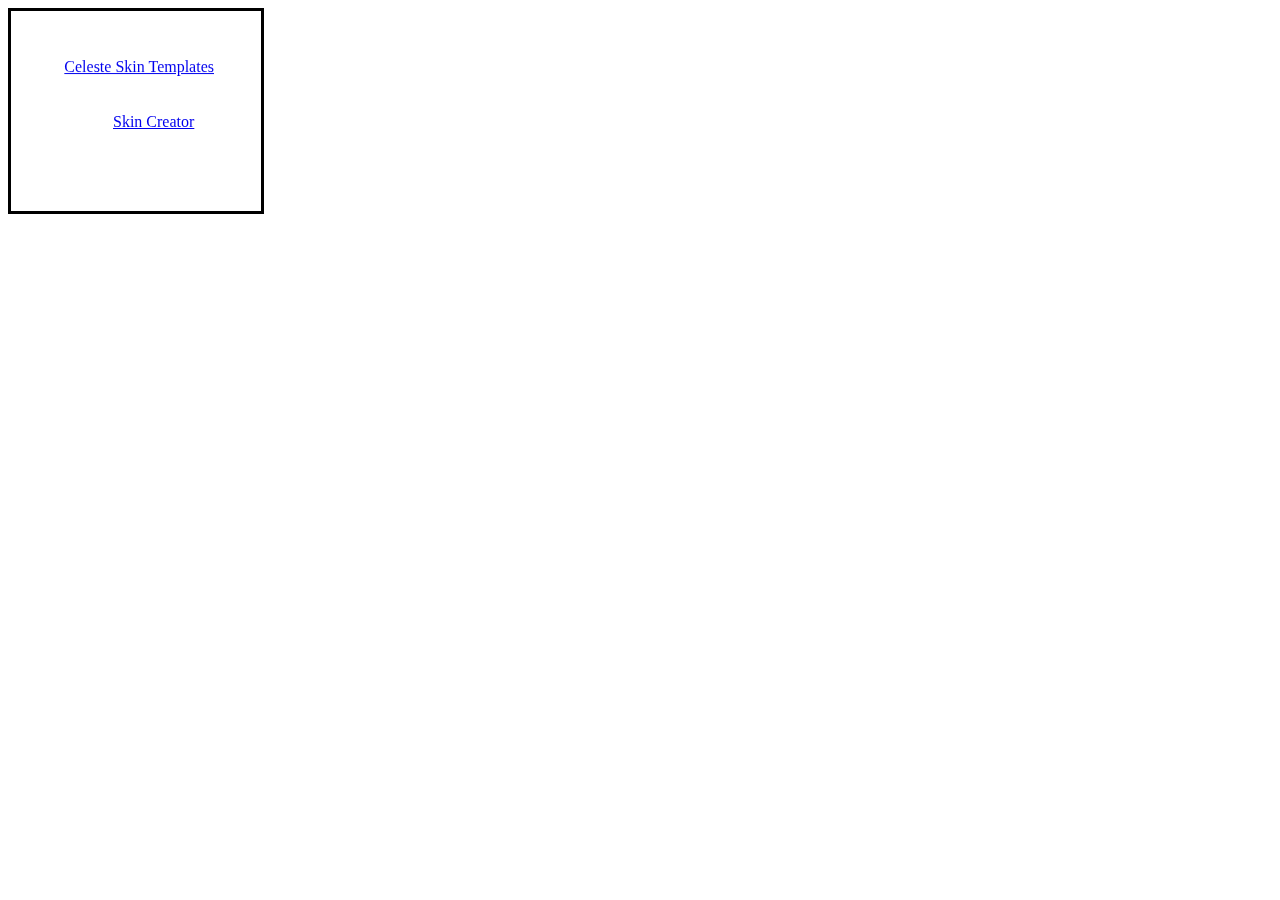
<file: index.html>
<!DOCTYPE html>
<html lang="en">
<head>
    <meta charset="UTF-8">
    <meta name="viewport" content="width=device-width, initial-scale=1.0">
    <title>Main page</title>
</head>
<body>

<marquee
    direction="down"
    width="250"
    height="200"
    behavior="alternate"
    style="border:solid; position:absolute;">
    <marquee behavior="alternate">
        <a href="celeste/skinmod-template/" class="page-link"> Celeste Skin Templates </a>
    </marquee>
</marquee>

<marquee
    direction="down"
    width="250"
    height="200"
    behavior="alternate"
    scrollamount="13"
    style="border:solid; position:absolute; pointer-events: none;">
    <marquee behavior="alternate" direction="right" scrollamount="13">
        <a href="celeste/skin-creator/" class="page-link" style="pointer-events: all;"> Skin Creator </a>
    </marquee>
</marquee>


</body>
</html>
</file>
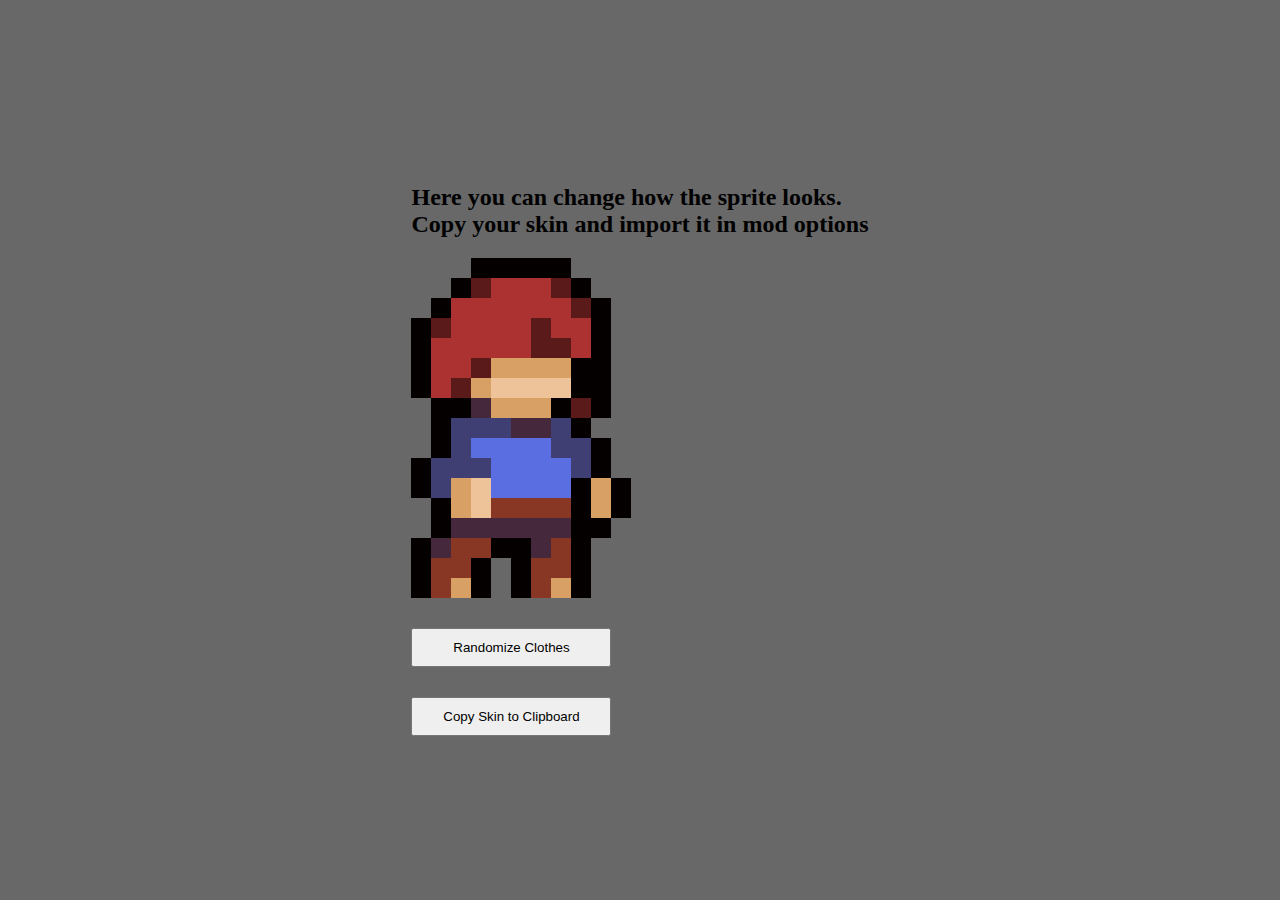
<file: celeste/skin-creator/index.html>
<!DOCTYPE html>
<html lang="en">
<head>
    <meta charset="UTF-8">
    <meta name="viewport" content="width=device-width, initial-scale=1.0">
    <title>Celeste Skin Creator</title>
    <link rel="stylesheet" href="styles.css">
    <link rel="stylesheet" href="coloris/coloris.css"/>
    <script src="coloris/coloris.js"></script>
    <script src="script.js"></script>
</head>
<body>

    <div class="list">
        <h2>Here you can change how the sprite looks. <br> Copy your skin and import it in mod options</h2>

        <div class="grid-container">
            <!-- 32x32 grid squares will be generated here -->
            <div id="" class="grid-item"></div>
            <div id="" class="grid-item"></div>
            <div id="" class="grid-item"></div>
            <div id="outline" class="grid-item"></div>
            <div id="outline" class="grid-item"></div>
            <div id="outline" class="grid-item"></div>
            <div id="outline" class="grid-item"></div>
            <div id="outline" class="grid-item"></div>
            <div id="" class="grid-item"></div>
            <div id="" class="grid-item"></div>
            <div id="" class="grid-item"></div>
            <div id="" class="grid-item"></div>
            <div id="" class="grid-item"></div>
            <div id="" class="grid-item"></div>
            <div id="" class="grid-item"></div>
            <div id="" class="grid-item"></div>
            <div id="" class="grid-item"></div>
            <div id="" class="grid-item"></div>
            <div id="outline" class="grid-item"></div>
            <div id="hair2" class="grid-item"></div>
            <div id="hair1" class="grid-item"></div>
            <div id="hair1" class="grid-item"></div>
            <div id="hair1" class="grid-item"></div>
            <div id="hair2" class="grid-item"></div>
            <div id="outline" class="grid-item"></div>
            <div id="" class="grid-item"></div>
            <div id="" class="grid-item"></div>
            <div id="" class="grid-item"></div>
            <div id="" class="grid-item"></div>
            <div id="" class="grid-item"></div>
            <div id="" class="grid-item"></div>
            <div id="" class="grid-item"></div>
            <div id="" class="grid-item"></div>
            <div id="outline" class="grid-item"></div>
            <div id="hair1" class="grid-item"></div>
            <div id="hair1" class="grid-item"></div>
            <div id="hair1" class="grid-item"></div>
            <div id="hair1" class="grid-item"></div>
            <div id="hair1" class="grid-item"></div>
            <div id="hair1" class="grid-item"></div>
            <div id="hair2" class="grid-item"></div>
            <div id="outline" class="grid-item"></div>
            <div id="" class="grid-item"></div>
            <div id="" class="grid-item"></div>
            <div id="" class="grid-item"></div>
            <div id="" class="grid-item"></div>
            <div id="" class="grid-item"></div>
            <div id="" class="grid-item"></div>
            <div id="outline" class="grid-item"></div>
            <div id="hair2" class="grid-item"></div>
            <div id="hair1" class="grid-item"></div>
            <div id="hair1" class="grid-item"></div>
            <div id="hair1" class="grid-item"></div>
            <div id="hair1" class="grid-item"></div>
            <div id="hair2" class="grid-item"></div>
            <div id="hair1" class="grid-item"></div>
            <div id="hair1" class="grid-item"></div>
            <div id="outline" class="grid-item"></div>
            <div id="" class="grid-item"></div>
            <div id="" class="grid-item"></div>
            <div id="" class="grid-item"></div>
            <div id="" class="grid-item"></div>
            <div id="" class="grid-item"></div>
            <div id="" class="grid-item"></div>
            <div id="outline" class="grid-item"></div>
            <div id="hair1" class="grid-item"></div>
            <div id="hair1" class="grid-item"></div>
            <div id="hair1" class="grid-item"></div>
            <div id="hair1" class="grid-item"></div>
            <div id="hair1" class="grid-item"></div>
            <div id="hair2" class="grid-item"></div>
            <div id="hair2" class="grid-item"></div>
            <div id="hair1" class="grid-item"></div>
            <div id="outline" class="grid-item"></div>
            <div id="" class="grid-item"></div>
            <div id="" class="grid-item"></div>
            <div id="" class="grid-item"></div>
            <div id="" class="grid-item"></div>
            <div id="" class="grid-item"></div>
            <div id="" class="grid-item"></div>
            <div id="outline" class="grid-item"></div>
            <div id="hair1" class="grid-item"></div>
            <div id="hair1" class="grid-item"></div>
            <div id="hair2" class="grid-item"></div>
            <div id="head2" class="grid-item"></div>
            <div id="head2" class="grid-item"></div>
            <div id="head2" class="grid-item"></div>
            <div id="head2" class="grid-item"></div>
            <div id="outline" class="grid-item"></div>
            <div id="outline" class="grid-item"></div>
            <div id="" class="grid-item"></div>
            <div id="" class="grid-item"></div>
            <div id="" class="grid-item"></div>
            <div id="" class="grid-item"></div>
            <div id="" class="grid-item"></div>
            <div id="" class="grid-item"></div>
            <div id="outline" class="grid-item"></div>
            <div id="hair1" class="grid-item"></div>
            <div id="hair2" class="grid-item"></div>
            <div id="head2" class="grid-item"></div>
            <div id="head1" class="grid-item"></div>
            <div id="head1" class="grid-item"></div>
            <div id="head1" class="grid-item"></div>
            <div id="head1" class="grid-item"></div>
            <div id="outline" class="grid-item"></div>
            <div id="outline" class="grid-item"></div>
            <div id="" class="grid-item"></div>
            <div id="" class="grid-item"></div>
            <div id="" class="grid-item"></div>
            <div id="" class="grid-item"></div>
            <div id="" class="grid-item"></div>
            <div id="" class="grid-item"></div>
            <div id="" class="grid-item"></div>
            <div id="outline" class="grid-item"></div>
            <div id="outline" class="grid-item"></div>
            <div id="neckpadding" class="grid-item"></div>
            <div id="head2" class="grid-item"></div>
            <div id="head2" class="grid-item"></div>
            <div id="head2" class="grid-item"></div>
            <div id="outline" class="grid-item"></div>
            <div id="hair2" class="grid-item"></div>
            <div id="outline" class="grid-item"></div>
            <div id="" class="grid-item"></div>
            <div id="" class="grid-item"></div>
            <div id="" class="grid-item"></div>
            <div id="" class="grid-item"></div>
            <div id="" class="grid-item"></div>
            <div id="" class="grid-item"></div>
            <div id="" class="grid-item"></div>
            <div id="outline" class="grid-item"></div>
            <div id="arms" class="grid-item"></div>
            <div id="arms" class="grid-item"></div>
            <div id="arms" class="grid-item"></div>
            <div id="neckpadding" class="grid-item"></div>
            <div id="neckpadding" class="grid-item"></div>
            <div id="arms" class="grid-item"></div>
            <div id="outline" class="grid-item"></div>
            <div id="" class="grid-item"></div>
            <div id="" class="grid-item"></div>
            <div id="" class="grid-item"></div>
            <div id="" class="grid-item"></div>
            <div id="" class="grid-item"></div>
            <div id="" class="grid-item"></div>
            <div id="" class="grid-item"></div>
            <div id="" class="grid-item"></div>
            <div id="outline" class="grid-item"></div>
            <div id="arms" class="grid-item"></div>
            <div id="shirt1" class="grid-item"></div>
            <div id="shirt1" class="grid-item"></div>
            <div id="shirt1" class="grid-item"></div>
            <div id="shirt1" class="grid-item"></div>
            <div id="arms" class="grid-item"></div>
            <div id="arms" class="grid-item"></div>
            <div id="outline" class="grid-item"></div>
            <div id="" class="grid-item"></div>
            <div id="" class="grid-item"></div>
            <div id="" class="grid-item"></div>
            <div id="" class="grid-item"></div>
            <div id="" class="grid-item"></div>
            <div id="" class="grid-item"></div>
            <div id="outline" class="grid-item"></div>
            <div id="arms" class="grid-item"></div>
            <div id="arms" class="grid-item"></div>
            <div id="arms" class="grid-item"></div>
            <div id="shirt1" class="grid-item"></div>
            <div id="shirt1" class="grid-item"></div>
            <div id="shirt1" class="grid-item"></div>
            <div id="shirt1" class="grid-item"></div>
            <div id="arms" class="grid-item"></div>
            <div id="outline" class="grid-item"></div>
            <div id="" class="grid-item"></div>
            <div id="" class="grid-item"></div>
            <div id="" class="grid-item"></div>
            <div id="" class="grid-item"></div>
            <div id="" class="grid-item"></div>
            <div id="" class="grid-item"></div>
            <div id="outline" class="grid-item"></div>
            <div id="arms" class="grid-item"></div>
            <div id="hand2" class="grid-item"></div>
            <div id="hand1" class="grid-item"></div>
            <div id="shirt1" class="grid-item"></div>
            <div id="shirt1" class="grid-item"></div>
            <div id="shirt1" class="grid-item"></div>
            <div id="shirt1" class="grid-item"></div>
            <div id="outline" class="grid-item"></div>
            <div id="hand2" class="grid-item"></div>
            <div id="outline" class="grid-item"></div>
            <div id="" class="grid-item"></div>
            <div id="" class="grid-item"></div>
            <div id="" class="grid-item"></div>
            <div id="" class="grid-item"></div>
            <div id="" class="grid-item"></div>
            <div id="" class="grid-item"></div>
            <div id="outline" class="grid-item"></div>
            <div id="hand2" class="grid-item"></div>
            <div id="hand1" class="grid-item"></div>
            <div id="waist1" class="grid-item"></div>
            <div id="waist1" class="grid-item"></div>
            <div id="waist1" class="grid-item"></div>
            <div id="waist1" class="grid-item"></div>
            <div id="outline" class="grid-item"></div>
            <div id="hand2" class="grid-item"></div>
            <div id="outline" class="grid-item"></div>
            <div id="" class="grid-item"></div>
            <div id="" class="grid-item"></div>
            <div id="" class="grid-item"></div>
            <div id="" class="grid-item"></div>
            <div id="" class="grid-item"></div>
            <div id="" class="grid-item"></div>
            <div id="outline" class="grid-item"></div>
            <div id="waist2" class="grid-item"></div>
            <div id="waist2" class="grid-item"></div>
            <div id="waist2" class="grid-item"></div>
            <div id="waist2" class="grid-item"></div>
            <div id="waist2" class="grid-item"></div>
            <div id="waist2" class="grid-item"></div>
            <div id="outline" class="grid-item"></div>
            <div id="outline" class="grid-item"></div>
            <div id="" class="grid-item"></div>
            <div id="" class="grid-item"></div>
            <div id="" class="grid-item"></div>
            <div id="" class="grid-item"></div>
            <div id="" class="grid-item"></div>
            <div id="" class="grid-item"></div>
            <div id="outline" class="grid-item"></div>
            <div id="legs2" class="grid-item"></div>
            <div id="legs1" class="grid-item"></div>
            <div id="legs1" class="grid-item"></div>
            <div id="outline" class="grid-item"></div>
            <div id="outline" class="grid-item"></div>
            <div id="legs2" class="grid-item"></div>
            <div id="legs1" class="grid-item"></div>
            <div id="outline" class="grid-item"></div>
            <div id="" class="grid-item"></div>
            <div id="" class="grid-item"></div>
            <div id="" class="grid-item"></div>
            <div id="" class="grid-item"></div>
            <div id="" class="grid-item"></div>
            <div id="" class="grid-item"></div>
            <div id="" class="grid-item"></div>
            <div id="outline" class="grid-item"></div>
            <div id="legslower" class="grid-item"></div>
            <div id="legslower" class="grid-item"></div>
            <div id="outline" class="grid-item"></div>
            <div id="" class="grid-item"></div>
            <div id="outline" class="grid-item"></div>
            <div id="legslower" class="grid-item"></div>
            <div id="legslower" class="grid-item"></div>
            <div id="outline" class="grid-item"></div>
            <div id="" class="grid-item"></div>
            <div id="" class="grid-item"></div>
            <div id="" class="grid-item"></div>
            <div id="" class="grid-item"></div>
            <div id="" class="grid-item"></div>
            <div id="" class="grid-item"></div>
            <div id="" class="grid-item"></div>
            <div id="outline" class="grid-item"></div>
            <div id="legslower" class="grid-item"></div>
            <div id="legstip" class="grid-item"></div>
            <div id="outline" class="grid-item"></div>
            <div id="" class="grid-item"></div>
            <div id="outline" class="grid-item"></div>
            <div id="legslower" class="grid-item"></div>
            <div id="legstip" class="grid-item"></div>
            <div id="outline" class="grid-item"></div>
            <div id="" class="grid-item"></div>
            <div id="" class="grid-item"></div>
            <div id="" class="grid-item"></div>
            <div id="" class="grid-item"></div>
            <div id="" class="grid-item"></div>
            <div id="" class="grid-item"></div>
            <div id="" class="grid-item"></div>
        
        </div>

        <button onclick="randomizeSkin()">Randomize Clothes</button>
        <button onclick="copyToClipboard()">Copy Skin to Clipboard</button>
    </div>

</body>
</html>
</file>
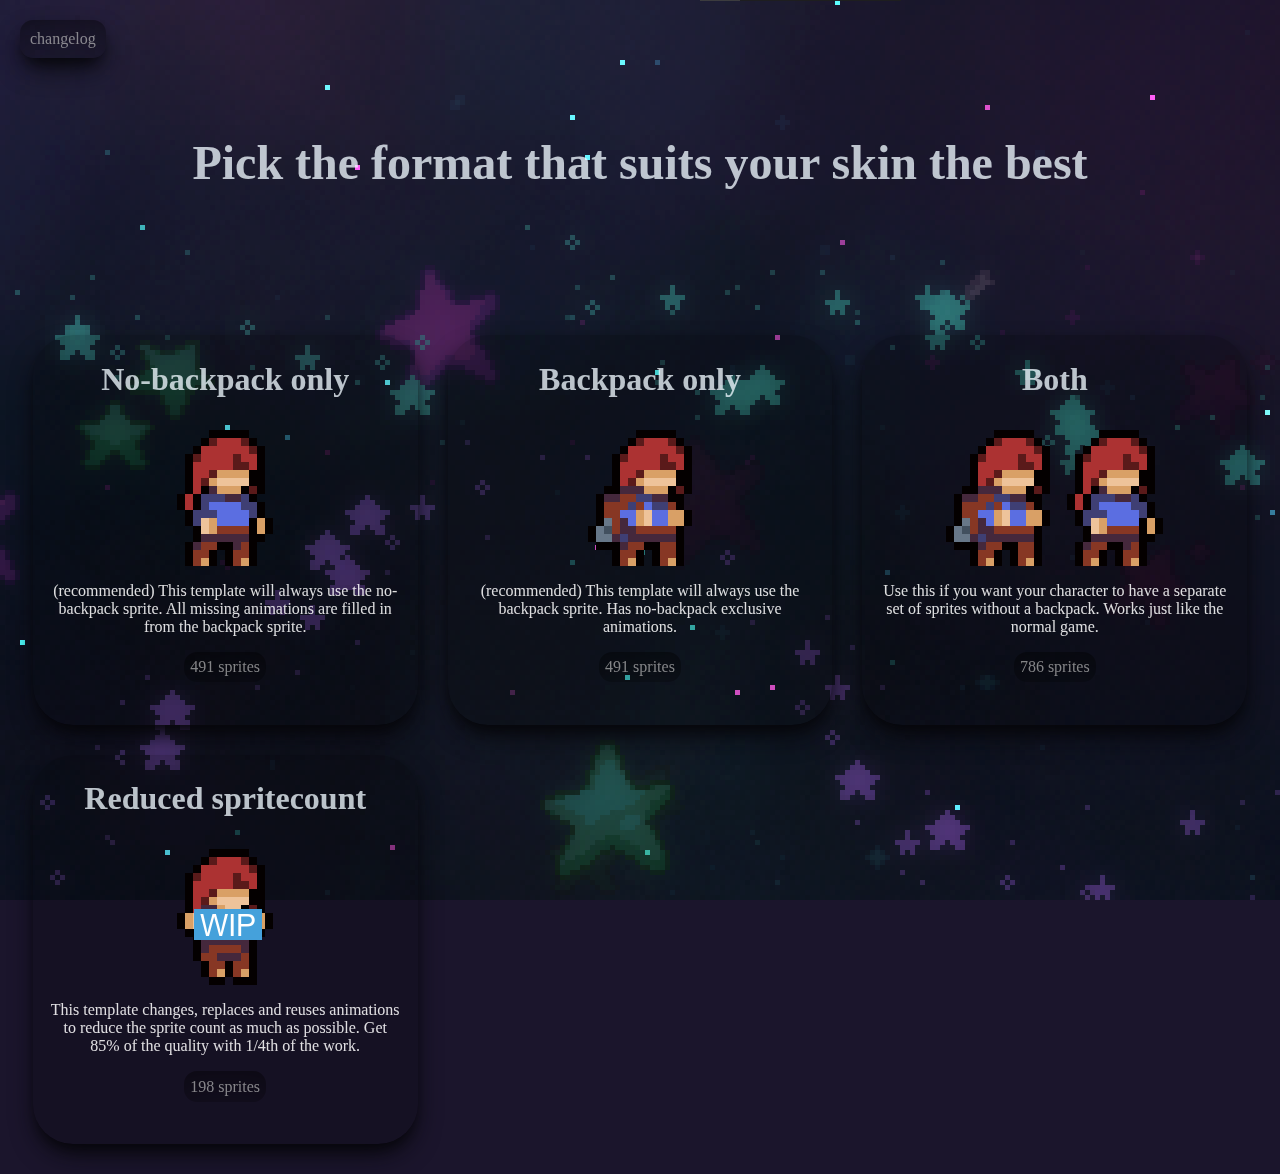
<file: celeste/skin-mod-template/index.html>
<!DOCTYPE html>
<html lang="en">
<head>
    <meta charset="UTF-8">
    <meta name="viewport" content="width=device-width, initial-scale=1.0">
    <title>Skin Mod Template Picker</title>
    <link rel="stylesheet" href="style.css">
</head>
<body>
    <div class="bg"></div>
    <a href="changes" class="menu count"> changelog </a>
    <div class="wrapper">
      <h1>Pick the format that suits your skin the best</h1>
      <div class="grid-container">
        <ol id="base" class="slider">
          <li class="slider_page first">
            <h3>No-backpack only</h3>
            <img src="images/No-Backpack.png" alt="Button 1">
            <p>
              (recommended) This template will always use the no-backpack sprite. All missing animations are filled in from the backpack sprite.
            </p>
            <div class="count">491 sprites</div>
          </li>
          <li class="slider_page">
            <form>
              <h1>Setup</h1>
              <h3>Your Nickname</h3>
              <input tabindex="-1" type="text" name="{YourName}" id="1">
              <h3>Name of Your Character</h3>
              <input tabindex="-1" type="text" name="{YourSkin}" id="1">
              <br>
              <input tabindex="-1" type="button" value="download" template="no_backpack_only" onclick="goBack(this)">
              <p class="count">
                These will be used to setup the skinmod for you.
                Uppercase, lowercase and underscores are allowed.
              </p>
            </form>
          </li>
        </ol>

        <ol id="base" class="slider">
          <li class="slider_page first">
            <h3>Backpack only</h3>
            <img src="images/Backpack.png" alt="Button 1">
            <p>
                (recommended) This template will always use the backpack sprite. Has no-backpack exclusive animations.
            </p>    
            <div class="count">491 sprites</div>
          </li>
          <li class="slider_page">
            <form>
              <h1>Setup</h1>
              <h3>Your Nickname</h3>
              <input tabindex="-1" type="text" name="{YourName}" id="1">
              <h3>Name of Your Character</h3>
              <input tabindex="-1" type="text" name="{YourSkin}" id="1">
              <br>
              <input tabindex="-1" type="button" value="download" template="backpack_only" onclick="goBack(this)">
              <p class="count">
                These will be used to setup the skinmod for you.
                Uppercase, lowercase and underscores are allowed.
              </p>
            </form>
          </li>
        </ol>

        <ol id="base" class="slider">
          <li class="slider_page first">
            <h3>Both</h3>
            <img src="images/Full.png" alt="Button 2">
            <p>
                Use this if you want your character to have a separate set of sprites without a backpack. Works just like the normal game.
            </p>
            <div class="count">786 sprites</div>
          </li>
          <li class="slider_page">
            <form>
              <h1>Setup</h1>
              <h3>Your Nickname</h3>
              <input tabindex="-1" type="text" name="{YourName}" id="1">
              <h3>Name of Your Character</h3>
              <input tabindex="-1" type="text" name="{YourSkin}" id="1">
              <br>
              <input tabindex="-1" type="button" value="download" template="both" onclick="goBack(this)">
              <p class="count">
                These will be used to setup the skinmod for you.
                Uppercase, lowercase and underscores are allowed.
              </p>
            </form>
          </li>
        </ol>

        <ol id="base" class="slider">
          <li class="slider_page first">
            <h3>Reduced spritecount</h3>
            <img src="images/Reduced.png" alt="Button 3">
            <p>
                This template changes, replaces and reuses animations to reduce the sprite count as much as possible. Get 85% of the quality with 1/4th of the work.
            </p>
            <div class="count">198 sprites</div>
          </li>
          <li class="slider_page">
            <form>
              <h1>Setup</h1>
              <h3>Your Nickname</h3>
              <input tabindex="-1" type="text" name="{YourName}" id="1">
              <h3>Name of Your Character</h3>
              <input tabindex="-1" type="text" name="{YourSkin}" id="1">
              <br>
              <input tabindex="-1" type="button" value="download" template="reduced_spritecount" onclick="goBack(this)">
              <p class="count">
                These will be used to setup the skinmod for you.
                Uppercase, lowercase and underscores are allowed.
              </p>
            </form>
          </li>
        </ol>
      </div>
    </div>

    <script src="jsZip/jszip.min.js"></script>
    <script src="script.js"></script>
    <script src="frontend.js"></script>
</body>
</html>
</file>
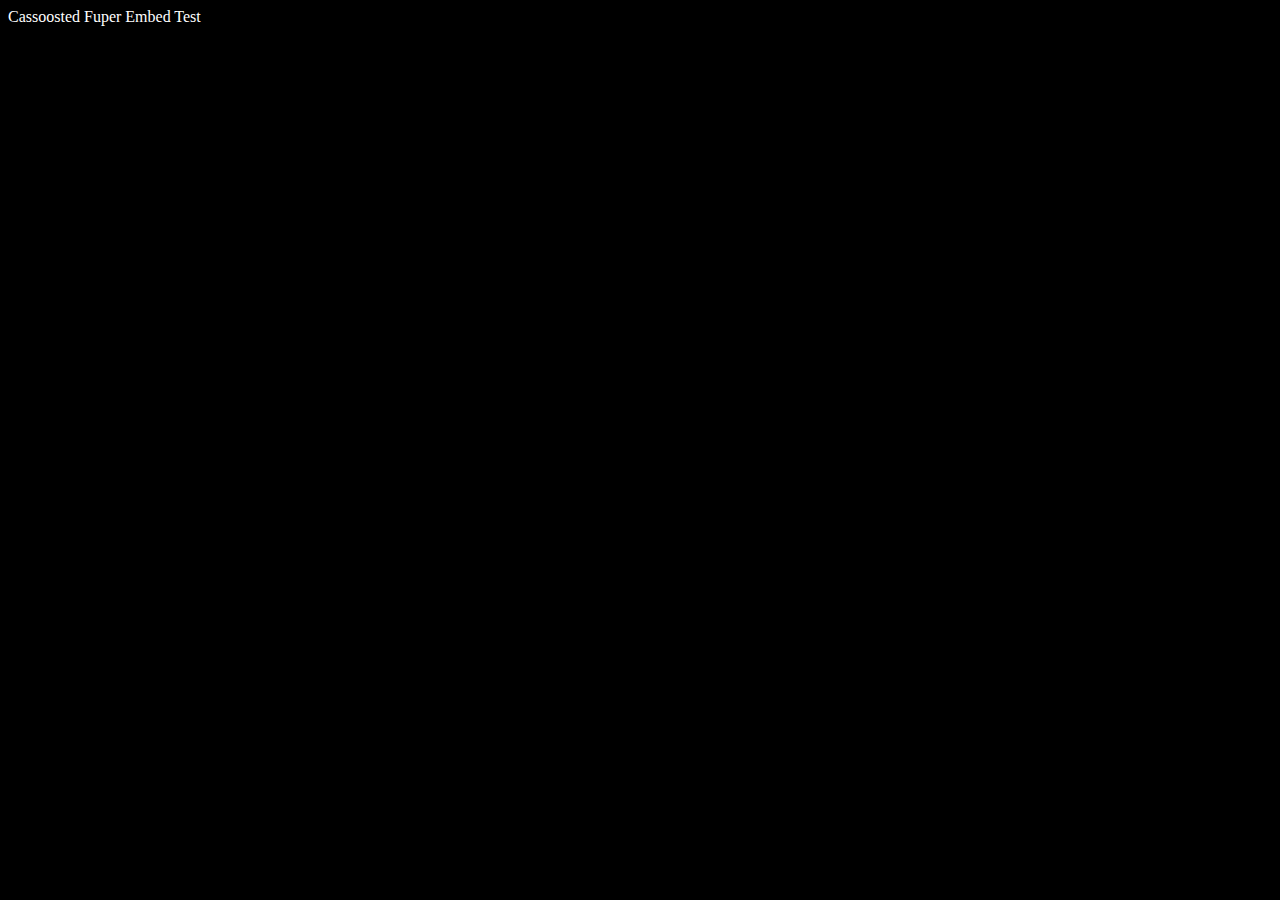
<file: celeste/glossary/cassoosted-fuper.html>
<!DOCTYPE html>
<html lang="en">
<head>
<meta charset="UTF-8">
<meta name="viewport" content="width=device-width, initial-scale=1.0">
<title>Cassoosted Fuper</title>
<meta name="description" content="
A feather super is a jump out of a feather using the momentum of the feather. Cassette boost refers to the jump getting additional height from the cassette block changing state during the jump. This tech isn't related to superdashes.
">
<meta property="og:image" content="https://kuksattu.github.io/celeste/glossary/media/cassoosted-fuper.gif">
<link type="application/json+oembed" href="https://kuksattu.github.io/celeste/glossary/oembed/cassoosted-fuper.json" />
<meta name="theme-color" content="#872041">
<meta name="twitter:card" content="summary_large_image">
</head>
<body style="background-color: black; color: white">
    Cassoosted Fuper Embed Test
</body>
</html>
</file>
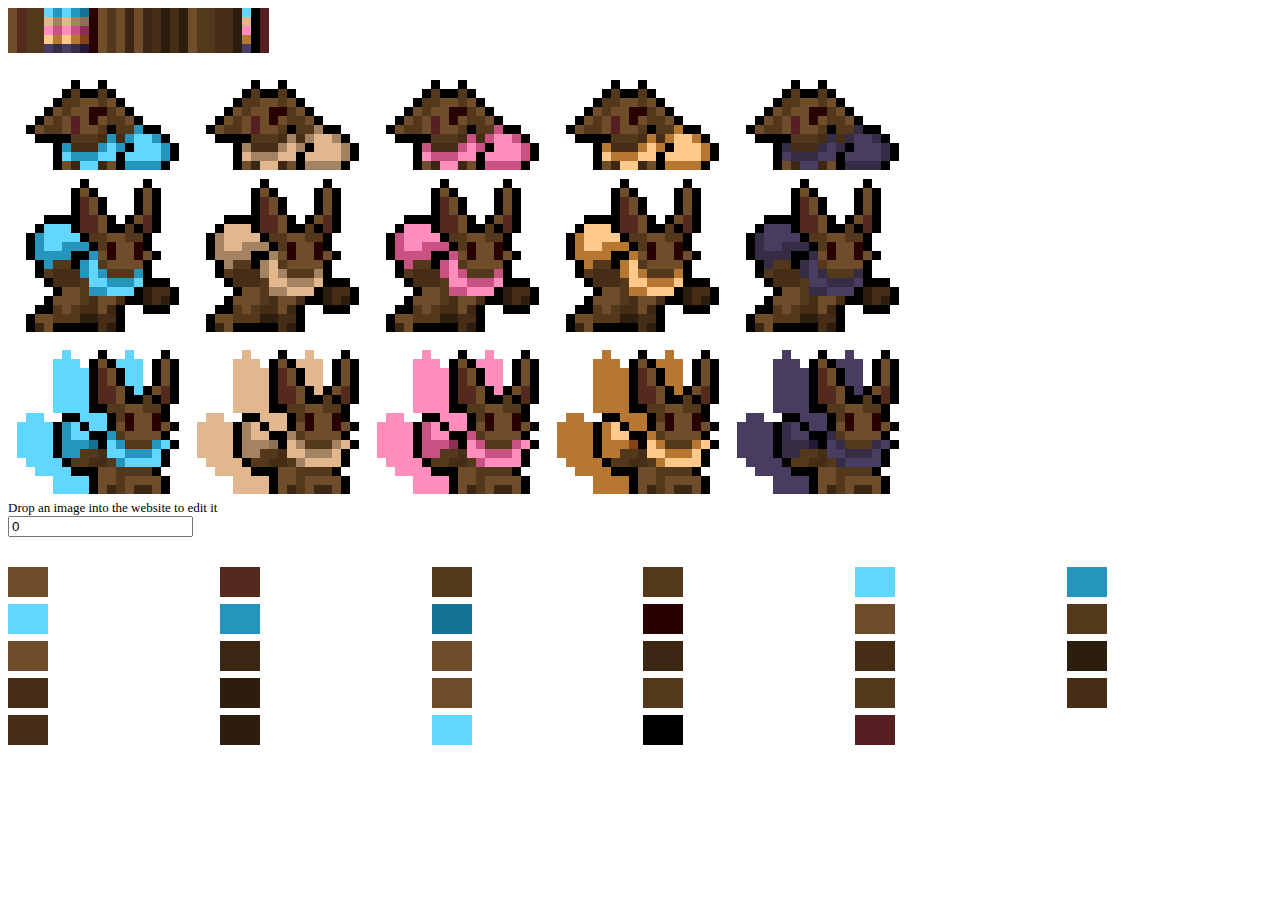
<file: celeste/palette-editor/eevee.html>
<!DOCTYPE html>
<html lang="en">
<head>
    <meta charset="UTF-8">
    <meta name="viewport" content="width=device-width, initial-scale=1.0">
    <link rel="stylesheet" href="coloris/coloris.css"/>
    <script src="coloris/coloris.js"></script>
    <title>Document</title>
</head>
<body>
    
    <div>
        <img style="image-rendering: pixelated;" class="mb-0" id="preview" for="colorgradeImg" src="images/Style3_template.png" width="900" height="486"></img><br>
        <small class="text-secondary mt-0" style="font-size:small">Drop an image into the website to edit it</small>
    </div>

    <input id="dashCounter" type="number" value="0">

    <div id="base" style="max-width: 40px; min-height: 30px;">
    </div>

    <div id="pickerList" style="display: grid;
                                grid-template-columns: repeat(6, 1fr);
                                grid-template-rows: repeat(5, 1fr);
                                grid-column-gap: 7px;
                                grid-row-gap: 7px; 
                                font-size: large;">

    </div>

    <script type="text/javascript">
        const baseImg = new Image();
        let baseColorGrade = null;

        baseImg.addEventListener("load", e => {baseColorGrade = getColorGradeMap(baseImg);});
        baseImg.src = "images/Style3_template.png";

        const importImg = new Image();
        importImg.addEventListener("load", handleColorgradeChange);
        importImg.src = "images/Eevee.png";
        
        const img = document.getElementById("preview");

        document.addEventListener("dragover", e => {
            e.preventDefault();
        });



        document.getElementById("dashCounter").addEventListener('input', e => {
            updateDashCount(e.target.value)
        });  


        document.addEventListener('drop', e => {
            let dt = e.dataTransfer
            let files = dt.files

            let url = URL.createObjectURL(files[0]);            
            importImg.src = url;
            e.preventDefault();
            e.stopPropagation();
        }, false)

        function getColorGradeMap(image) {
            const canvas = document.createElement("canvas");
            const context = canvas.getContext("2d");
            canvas.width = 100;
            canvas.height = 54;
            context.drawImage(image, 0, 0);
            let colorgradeData = context.getImageData(0, 0, 29, 5);
            // 2d array, [dashcount][color] -> [int][array(3)]
            var colorGradeMap = Array(5).fill(0).map(c => Array(29).fill(0));
            
            let dashes = 0; // dash count
            let c = 0; // color value index

            for(let i = 0; i < colorgradeData.data.length; i+=4) {
                let [r, g, b, _] = [colorgradeData.data[i], colorgradeData.data[i+1], colorgradeData.data[i+2], colorgradeData.data[i+3]];
                colorGradeMap[dashes][c] = [r, g, b];
                c++;
                if(c >= 29) {
                    c = 0;
                    dashes++;
                }
            }
            colorGrade = colorGradeMap;
            return colorGradeMap;
        }

        function applyColorgrade(colorGradeMap) {
            const canvas = document.createElement("canvas");
            const context = canvas.getContext("2d");
            canvas.width = 100;
            canvas.height = 54;
            context.drawImage(baseImg, 0, 0);
            let imageData = context.getImageData(0, 0, canvas.width, canvas.height);
            let data = imageData.data;

            lookup = createLookupTable(colorGradeMap);

            for(let i = 0; i < data.length; i+=4) {

                let pixel = `${data.slice(i, i+3)}`;

                if(lookup[pixel] && data[i+3] == 255){
                    const [newR, newG, newB] = lookup[pixel];
                    imageData.data[i] = newR;    //r
                    imageData.data[i+1] = newG;  //g
                    imageData.data[i+2] = newB;  //b
                    imageData.data[i+3] = 255; //a
                }
            }
            return imageData;
        }

        function createLookupTable(colorGradeMap) {
            const lookupTable = {};

            for (let dash = 0; dash < 5; dash++) {
                for (let col = 0; col < 29; col++) {
                    const [matchR, matchG, matchB] = baseColorGrade[dash][col]; // base color
                    const [newR, newG, newB] = colorGradeMap[dash][col]; // target color

                    lookupTable[`${matchR},${matchG},${matchB}`] = [newR, newG, newB];
                }
            }
            return lookupTable;
        }

        function handleColorgradeChange() {
            let colorgradeMap = getColorGradeMap(importImg);
            const canvas = document.createElement("canvas");
            const context = canvas.getContext("2d");

            let im = new Image();
            im.onload = () => {
                canvas.width = im.width;
                canvas.height = im.height;
                context.drawImage(im, 0, 0);
                let imageData = applyColorgrade(colorgradeMap);
                context.putImageData(imageData, 0, 0);

                let url = canvas.toDataURL();
                img.src = url;
            }
            im.src = img.src;

            document.getElementById("dashCounter").value = 0;
            document.getElementById("pickerList").innerHTML = "";
            for(let i = 0; i < 29; i+=1) {
                 addColorSelector("selector", 0, i);
            }

        }

        function editColor(dashCount, bodyPart, color, temp=false) {
            const canvas = document.createElement("canvas");
            const context = canvas.getContext("2d");

            let im = new Image();
            im.onload = () => {
                canvas.width = im.width;
                canvas.height = im.height;
                context.drawImage(im, 0, 0);

                let imageData = null;
                if(temp){
                    let tempGrade = colorGrade.map(innerArray => [...innerArray]);
                    tempGrade[dashCount][bodyPart] = color;
                    imageData = applyColorgrade(tempGrade);
                } else{
                    colorGrade[dashCount][bodyPart] = color;
                    imageData = applyColorgrade(colorGrade);
                }

                context.putImageData(imageData, 0, 0);

                let url = canvas.toDataURL();
                img.src = url;
            }
            im.src = img.src;
        }

        function updateDashCount(dashCount){
            document.getElementById("pickerList").innerHTML = "";
            for(let i = 0; i < 29; i+=1) {
                 addColorSelector("selector", dashCount, i);
            }
        }

        const head = document.getElementById("head");
        
        let colorGrade = null;  


        function addColorSelector(name,dashCount,bodyPart){
            let color = colorGrade[dashCount][bodyPart];
            valueString = `rgb(${color[0]}, ${color[1]}, ${color[2]})`;

            const base = document.getElementById("base");

            let clone = base.cloneNode(true);
            clone.id = "";
            clone.style.backgroundColor = valueString;
            document.getElementById("pickerList").appendChild(clone);

            clone.addEventListener('click', () => {
                // Create color input element
                const colorPicker = document.createElement('input');
                colorPicker.type = 'text';
                colorPicker.setAttribute("data-coloris", true);
                colorPicker.style.position = 'absolute';
                //colorPicker.style.opacity = '0';
                //colorPicker.style.transform = 'translateY(-500px) translateX(1100px)';
                
                colorPicker.value = `rgb(${color[0]}, ${color[1]}, ${color[2]})`;

                document.body.appendChild(colorPicker);
                
                // Simulate click on the color picker
                colorPicker.click();
                document.body.removeChild(colorPicker);
                
                // Change the background color of the grid item
                colorPicker.addEventListener('input', e => {
                var rgb = e.target.value.match(/\d+/g);
                editColor(dashCount, bodyPart, rgb);
                clone.style.backgroundColor = e.target.value;
                });  
            });


            clone.addEventListener('mouseover', () => {
                invertcolor = colorGrade[dashCount][bodyPart]
                editColor(dashCount, bodyPart, [255-invertcolor[0],255-invertcolor[1],255-invertcolor[2]], true);
            });
            clone.addEventListener('mouseout', () => {
                editColor(dashCount, bodyPart, colorGrade[dashCount][bodyPart], true);
            });
        }


        Coloris({
            alpha: false,
            format: 'rgb'
        });






    </script>
</body>
</html>
</file>
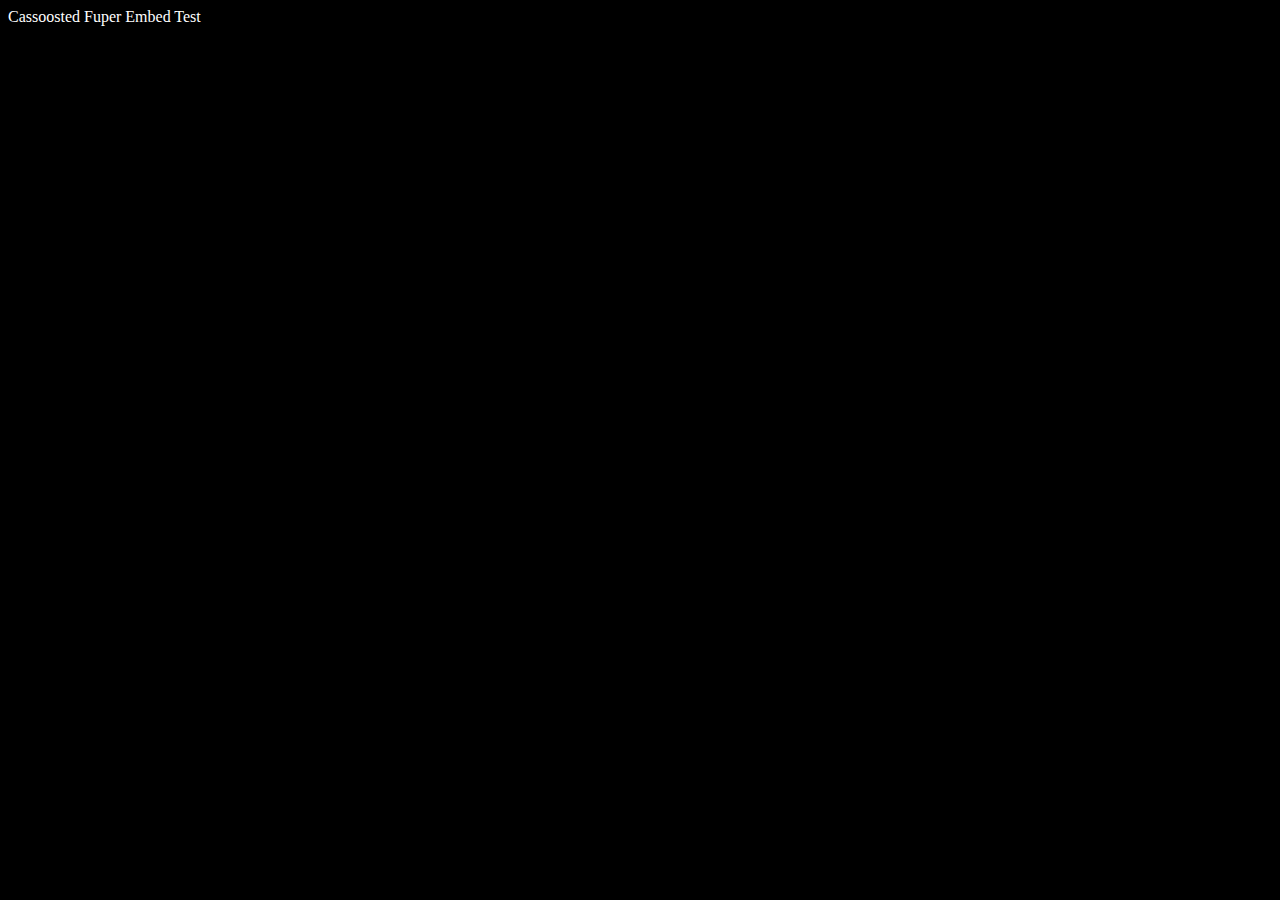
<file: celeste/tech/cassoosted-fuper.html>
<!DOCTYPE html>
<html lang="en">
<head>
<meta charset="UTF-8">
<meta name="viewport" content="width=device-width, initial-scale=1.0">
<title>Cassoosted Fuper</title>
<meta name="description" content="
A feather super is a jump out of a feather using the momentum of the feather. Cassette boost refers to the jump getting additional height from the cassette block changing state during the jump. This tech isn't related to superdashes.
">
<meta property="og:image" content="https://kuksattu.github.io/celeste/tech/media/cassoosted-fuper.gif">
<link type="application/json+oembed" href="https://kuksattu.github.io/celeste/tech/oembed/cassoosted-fuper.json" />
<meta name="theme-color" content="#872041">
<meta name="twitter:card" content="summary_large_image">
</head>
<body style="background-color: black; color: white">
    Cassoosted Fuper Embed Test
</body>
</html>
</file>
<file: celeste/skin-creator/styles.css>
* {
    box-sizing: border-box;
}

:root {
    --arms: #3f3f74;
    --hand1: #eec39a;
    --hand2: #d9a066;
    --head1: #eec39a;
    --head2: #d9a066;
    --shirt1: #5b6ee1;
    --waist1: #873724;
    --waist2: #45283c;
    --legstip: #d9a066;
    --legs1: #873724;
    --legs2: #45283c;
    --legslower: #873724;
    --neckpadding: #45283c;
    --hair1: #ac3232;
    --hair2: #5a1a1a;
}

body {
    display: flex;
    justify-content: center;
    align-items: center;
    height: 100vh;
    margin: 0;
    background-color: #686868;
}

button {
    max-width: 200px;
    margin: 30px 0 0;
    padding: 10px 0 10px;
}

.list {
    display: flex;
    flex-direction: column;
}

.grid-container {
    display: grid;
    grid-template-columns: repeat(16, 20px); /* Adjust the size of squares here */
    grid-template-rows: repeat(16, 20px);    /* Adjust the size of squares here */
}

.grid-item {
    width: 20px;
    height: 20px;
    background-color: #686868;
    transition: 0.1s;
}

#outline {
    background-color: #040000;
}

#arms {
    background-color: var(--arms);
}

#hand1 {
    background-color: var(--hand1);
}

#hand2 {
    background-color: var(--hand2);
}

#head1 {
    background-color: var(--head1);
}

#head2 {
    background-color: var(--head2);
}

#shirt1 {
    background-color: var(--shirt1);
}

#waist1 {
    background-color: var(--waist1);
}

#waist2 {
    background-color: var(--waist2);
}

#legstip {
    background-color: var(--legstip);
}

#legs1 {
    background-color: var(--legs1);
}

#legs2 {
    background-color: var(--legs2);
}

#legslower {
    background-color: var(--legslower);
}

#neckpadding {
    background-color: var(--neckpadding);
}

#hair1 {
    background-color: var(--hair1);
}

#hair2 {
    background-color: var(--hair2);
}
</file>
<file: celeste/skin-creator/coloris/coloris.css>
.clr-picker {
  display: none;
  flex-wrap: wrap;
  position: absolute;
  width: 200px;
  z-index: 1000;
  border-radius: 10px;
  background-color: #fff;
  justify-content: flex-end;
  direction: ltr;
  box-shadow: 0 0 5px rgba(0,0,0,.05), 0 5px 20px rgba(0,0,0,.1);
  -moz-user-select: none;
  -webkit-user-select: none;
  user-select: none;
}

.clr-picker.clr-open,
.clr-picker[data-inline="true"] {
  display: flex;
}

.clr-picker[data-inline="true"] {
  position: relative;
}

.clr-gradient {
  position: relative;
  width: 100%;
  height: 100px;
  margin-bottom: 15px;
  border-radius: 3px 3px 0 0;
  background-image: linear-gradient(rgba(0,0,0,0), #000), linear-gradient(90deg, #fff, currentColor);
  cursor: pointer;
}

.clr-marker {
  position: absolute;
  width: 12px;
  height: 12px;
  margin: -6px 0 0 -6px;
  border: 1px solid #fff;
  border-radius: 50%;
  background-color: currentColor;
  cursor: pointer;
}

.clr-picker input[type="range"]::-webkit-slider-runnable-track {
  width: 100%;
  height: 16px;
}

.clr-picker input[type="range"]::-webkit-slider-thumb {
  width: 16px;
  height: 16px;
  -webkit-appearance: none;
}

.clr-picker input[type="range"]::-moz-range-track {
  width: 100%;
  height: 16px;
  border: 0;
}

.clr-picker input[type="range"]::-moz-range-thumb {
  width: 16px;
  height: 16px;
  border: 0;
}

.clr-hue {
  background-image: linear-gradient(to right, #f00 0%, #ff0 16.66%, #0f0 33.33%, #0ff 50%, #00f 66.66%, #f0f 83.33%, #f00 100%);
}

.clr-hue,
.clr-alpha {
  position: relative;
  width: calc(100% - 40px);
  height: 8px;
  margin: 5px 20px;
  border-radius: 4px;
}

.clr-alpha span {
  display: block;
  height: 100%;
  width: 100%;
  border-radius: inherit;
  background-image: linear-gradient(90deg, rgba(0,0,0,0), currentColor);
}

.clr-hue input[type="range"],
.clr-alpha input[type="range"] {
  position: absolute;
  width: calc(100% + 32px);
  height: 16px;
  left: -16px;
  top: -4px;
  margin: 0;
  background-color: transparent;
  opacity: 0;
  cursor: pointer;
  appearance: none;
  -webkit-appearance: none;
}

.clr-hue div,
.clr-alpha div {
  position: absolute;
  width: 16px;
  height: 16px;
  left: 0;
  top: 50%;
  margin-left: -8px;
  transform: translateY(-50%);
  border: 2px solid #fff;
  border-radius: 50%;
  background-color: currentColor;
  box-shadow: 0 0 1px #888;
  pointer-events: none;
}

.clr-alpha div:before {
  content: '';
  position: absolute;
  height: 100%;
  width: 100%;
  left: 0;
  top: 0;
  border-radius: 50%;
  background-color: currentColor;
}

.clr-format {
  display: none;
  order: 1;
  width: calc(100% - 40px);
  margin: 0 20px 20px;
}

.clr-segmented {
  display: flex;
  position: relative;
  width: 100%;
  margin: 0;
  padding: 0;
  border: 1px solid #ddd;
  border-radius: 15px;
  box-sizing: border-box;
  color: #999;
  font-size: 12px;
}

.clr-segmented input,
.clr-segmented legend {
  position: absolute;
  width: 100%;
  height: 100%;
  margin: 0;
  padding: 0;
  border: 0;
  left: 0;
  top: 0;
  opacity: 0;
  pointer-events: none;
}

.clr-segmented label {
  flex-grow: 1;
  margin: 0;
  padding: 4px 0;
  font-size: inherit;
  font-weight: normal;
  line-height: initial;
  text-align: center;
  cursor: pointer;
}

.clr-segmented label:first-of-type {
  border-radius: 10px 0 0 10px;
}

.clr-segmented label:last-of-type {
  border-radius: 0 10px 10px 0;
}

.clr-segmented input:checked + label {
  color: #fff;
  background-color: #666;
}

.clr-swatches {
  order: 2;
  width: calc(100% - 32px);
  margin: 0 16px;
}

.clr-swatches div {
  display: flex;
  flex-wrap: wrap;
  padding-bottom: 12px;
  justify-content: center;
}

.clr-swatches button {
  position: relative;
  width: 20px;
  height: 20px;
  margin: 0 4px 6px 4px;
  padding: 0;
  border: 0;
  border-radius: 50%;
  color: inherit;
  text-indent: -1000px;
  white-space: nowrap;
  overflow: hidden;
  cursor: pointer;
}

.clr-swatches button:after {
  content: '';
  display: block;
  position: absolute;
  width: 100%;
  height: 100%;
  left: 0;
  top: 0;
  border-radius: inherit;
  background-color: currentColor;
  box-shadow: inset 0 0 0 1px rgba(0,0,0,.1);
}

input.clr-color {
  order: 1;
  width: calc(100% - 80px);
  height: 32px;
  margin: 15px 20px 20px auto;
  padding: 0 10px;
  border: 1px solid #ddd;
  border-radius: 16px;
  color: #444;
  background-color: #fff;
  font-family: sans-serif;
  font-size: 14px;
  text-align: center;
  box-shadow: none;
}

input.clr-color:focus {
  outline: none;
  border: 1px solid #1e90ff;
}

.clr-close,
.clr-clear {
  display: none;
  order: 2;
  height: 24px;
  margin: 0 20px 20px;
  padding: 0 20px;
  border: 0;
  border-radius: 12px;
  color: #fff;
  background-color: #666;
  font-family: inherit;
  font-size: 12px;
  font-weight: 400;
  cursor: pointer;
}

.clr-close {
  display: block;
  margin: 0 20px 20px auto;
}

.clr-preview {
  position: relative;
  width: 32px;
  height: 32px;
  margin: 15px 0 20px 20px;
  border-radius: 50%;
  overflow: hidden;
}

.clr-preview:before,
.clr-preview:after {
  content: '';
  position: absolute;
  height: 100%;
  width: 100%;
  left: 0;
  top: 0;
  border: 1px solid #fff;
  border-radius: 50%;
}

.clr-preview:after {
  border: 0;
  background-color: currentColor;
  box-shadow: inset 0 0 0 1px rgba(0,0,0,.1);
}

.clr-preview button {
  position: absolute;
  width: 100%;
  height: 100%;
  z-index: 1;
  margin: 0;
  padding: 0;
  border: 0;
  border-radius: 50%;
  outline-offset: -2px;
  background-color: transparent;
  text-indent: -9999px;
  cursor: pointer;
  overflow: hidden;
}

.clr-marker,
.clr-hue div,
.clr-alpha div,
.clr-color {
  box-sizing: border-box;
}

.clr-field {
  display: inline-block;
  position: relative;
  color: transparent;
}

.clr-field input {
  margin: 0;
  direction: ltr;
}

.clr-field.clr-rtl input {
  text-align: right;
}

.clr-field button {
  position: absolute;
  width: 30px;
  height: 100%;
  right: 0;
  top: 50%;
  transform: translateY(-50%);
  margin: 0;
  padding: 0;
  border: 0;
  color: inherit;
  text-indent: -1000px;
  white-space: nowrap;
  overflow: hidden;
  pointer-events: none;
}

.clr-field.clr-rtl button {
  right: auto;
  left: 0;
}

.clr-field button:after {
  content: '';
  display: block;
  position: absolute;
  width: 100%;
  height: 100%;
  left: 0;
  top: 0;
  border-radius: inherit;
  background-color: currentColor;
  box-shadow: inset 0 0 1px rgba(0,0,0,.5);
}

.clr-alpha,
.clr-alpha div,
.clr-swatches button,
.clr-preview:before,
.clr-field button {
  background-image: repeating-linear-gradient(45deg, #aaa 25%, transparent 25%, transparent 75%, #aaa 75%, #aaa), repeating-linear-gradient(45deg, #aaa 25%, #fff 25%, #fff 75%, #aaa 75%, #aaa);
  background-position: 0 0, 4px 4px;
  background-size: 8px 8px;
}

.clr-marker:focus {
  outline: none;
}

.clr-keyboard-nav .clr-marker:focus,
.clr-keyboard-nav .clr-hue input:focus + div,
.clr-keyboard-nav .clr-alpha input:focus + div,
.clr-keyboard-nav .clr-segmented input:focus + label {
  outline: none;
  box-shadow: 0 0 0 2px #1e90ff, 0 0 2px 2px #fff;
}

.clr-picker[data-alpha="false"] .clr-alpha {
  display: none;
}

.clr-picker[data-minimal="true"] {
  padding-top: 16px;
}

.clr-picker[data-minimal="true"] .clr-gradient,
.clr-picker[data-minimal="true"] .clr-hue,
.clr-picker[data-minimal="true"] .clr-alpha,
.clr-picker[data-minimal="true"] .clr-color,
.clr-picker[data-minimal="true"] .clr-preview {
  display: none;
}

/** Dark theme **/

.clr-dark {
  background-color: #444;
}

.clr-dark .clr-segmented {
  border-color: #777;
}

.clr-dark .clr-swatches button:after {
  box-shadow: inset 0 0 0 1px rgba(255,255,255,.3);
}

.clr-dark input.clr-color {
  color: #fff;
  border-color: #777;
  background-color: #555;
}

.clr-dark input.clr-color:focus {
  border-color: #1e90ff;
}

.clr-dark .clr-preview:after {
  box-shadow: inset 0 0 0 1px rgba(255,255,255,.5);
}

.clr-dark .clr-alpha,
.clr-dark .clr-alpha div,
.clr-dark .clr-swatches button,
.clr-dark .clr-preview:before {
  background-image: repeating-linear-gradient(45deg, #666 25%, transparent 25%, transparent 75%, #888 75%, #888), repeating-linear-gradient(45deg, #888 25%, #444 25%, #444 75%, #888 75%, #888);
}

/** Polaroid theme **/

.clr-picker.clr-polaroid {
  border-radius: 6px;
  box-shadow: 0 0 5px rgba(0,0,0,.1), 0 5px 30px rgba(0,0,0,.2);
}

.clr-picker.clr-polaroid:before {
  content: '';
  display: block;
  position: absolute;
  width: 16px;
  height: 10px;
  left: 20px;
  top: -10px;
  border: solid transparent;
  border-width: 0 8px 10px 8px;
  border-bottom-color: currentColor;
  box-sizing: border-box;
  color: #fff;
  filter: drop-shadow(0 -4px 3px rgba(0,0,0,.1));
  pointer-events: none;
}

.clr-picker.clr-polaroid.clr-dark:before {
  color: #444;
}

.clr-picker.clr-polaroid.clr-left:before {
  left: auto;
  right: 20px;
}

.clr-picker.clr-polaroid.clr-top:before {
  top: auto;
  bottom: -10px;
  transform: rotateZ(180deg);
}

.clr-polaroid .clr-gradient {
  width: calc(100% - 20px);
  height: 120px;
  margin: 10px;
  border-radius: 3px;
}

.clr-polaroid .clr-hue,
.clr-polaroid .clr-alpha {
  width: calc(100% - 30px);
  height: 10px;
  margin: 6px 15px;
  border-radius: 5px;
}

.clr-polaroid .clr-hue div,
.clr-polaroid .clr-alpha div {
  box-shadow: 0 0 5px rgba(0,0,0,.2);
}

.clr-polaroid .clr-format {
  width: calc(100% - 20px);
  margin: 0 10px 15px;
}

.clr-polaroid .clr-swatches {
  width: calc(100% - 12px);
  margin: 0 6px;
}
.clr-polaroid .clr-swatches div {
  padding-bottom: 10px;
}

.clr-polaroid .clr-swatches button {
  width: 22px;
  height: 22px;
}

.clr-polaroid input.clr-color {
  width: calc(100% - 60px);
  margin: 10px 10px 15px auto;
}

.clr-polaroid .clr-clear {
  margin: 0 10px 15px 10px;
}

.clr-polaroid .clr-close {
  margin: 0 10px 15px auto;
}

.clr-polaroid .clr-preview {
  margin: 10px 0 15px 10px;
}

/** Large theme **/

.clr-picker.clr-large {
  width: 275px;
}

.clr-large .clr-gradient {
  height: 150px;
}

.clr-large .clr-swatches button {
  width: 22px;
  height: 22px;
}

/** Pill (horizontal) theme **/

.clr-picker.clr-pill {
  width: 380px;
  padding-left: 180px;
  box-sizing: border-box;
}

.clr-pill .clr-gradient {
  position: absolute;
  width: 180px;
  height: 100%;
  left: 0;
  top: 0;
  margin-bottom: 0;
  border-radius: 3px 0 0 3px;
}

.clr-pill .clr-hue {
  margin-top: 20px;
}
</file>
<file: celeste/skin-mod-template/style.css>
body {
    margin: 0;
    background-color: #1b152c;
}

* {
    box-sizing: border-box;
}

.bg {
    background-image: url(images/Farewell_BG.png);
    background-size: cover;
    position: fixed;
    margin: 0;
    height: 100%;
    width: 100%;
    z-index: -100;
}

h1 {
    font-size: 3rem;
    color: rgba(240, 248, 255, 0.774);
    text-align: center;
    margin: 15vh 40px 15vh 40px;
}

h3 {
    margin-top: 0;
    font-size: 2rem;
    color: rgba(240, 248, 255, 0.774);
}

form h1 {
    font-size: 2rem;
    color: rgba(240, 248, 255, 0.774);
    margin: 0 0 2rem 0;
}

form h3 {
    margin: 1rem 0 0.2rem 0;
    font-size: 1.5rem;
    color: rgba(240, 248, 255, 0.774);
}

.wrapper {
    display: flex;
    align-items: center;
    justify-content: center;
    flex-direction: column;
    width: 100%;
    overflow: hidden;
    padding-bottom: 20px;
}

.grid-container{
    display: grid;
    row-gap: 30px;
    column-gap: 10px;
    grid-template-columns: repeat(auto-fit, minmax(320px, 1fr));
    padding: 10px;
    width: 98%;
}

.count, input[type=button], input[type=text] {
    color: #bebebead;
    background-color: #00000030;
    border-radius: 13px;
    min-height: 30px;
    padding: 0.4rem;
    box-shadow: rgb(0, 0, 0) 0px 30px 60px -50px inset, rgba(0, 0, 0, 0) 0px 18px 36px -18px inset;
}

input[type=button] {
    margin-top: 17px;
    border-color: rgb(30, 34, 73);
    cursor:pointer;
}

input[type=text] {
    border-color: rgb(30, 34, 73);
    text-align: center;
}

.menu {
    margin: 20px;
    padding: 10px;
    position: absolute;
    text-decoration: none;
    background-color: #00000030;
    box-shadow: rgb(0, 0, 0) 0px 30px 60px -50px inset, rgba(0, 0, 0, 0) 0px 18px 36px -18px inset, rgb(7, 7, 12) 0px 13px 27px -5px, rgb(0, 0, 0) 0px 8px 16px -8px;
}

.transition {
    transform: translateX(-300px);
    transition:ease-in-out;
    transition-duration: 200ms;
}

@media only screen and (max-width: 600px) { 
    h1 {
        margin-top: 0;
        font-size: 2.5rem;
        color: rgba(240, 248, 255, 0.774);
        text-align: center;
        margin: 20px 20px 35px 20px;
    }

    .bg {
        transform: translateY(-20px);
    }

    .menu {
        position: relative;
        margin: 20px auto 0px auto;
        max-width: 40vw;
        min-width: 100px;
        padding: 10px;
    }
}

.slider {
    position: relative;
    display: flex;
    overflow-x: hidden;
    height: fit-content;
    margin: 0 10px;
    padding: 0;
    border-radius: 40px;
    box-shadow: rgb(7, 7, 12) 0px 13px 27px -5px, rgb(0, 0, 0) 0px 8px 16px -8px;
}
  
.slider_page {
    position: relative;
    display: flex;
    flex-direction: column;
    align-items: center;
    justify-content: flex-start;
    flex: 0 0 100%;
    width: 100%;
    padding: 1.6rem 1rem;
    color: #ffffffdc;
    background-color: #00000030;
    transition:ease-in-out;
    transition-duration: 200ms;
    text-align: center;
}

.slider_page.first {
    cursor: pointer;
}
</file>
<file: celeste/palette-editor/coloris/coloris.css>
.clr-picker {
  display: none;
  flex-wrap: wrap;
  position: absolute;
  width: 200px;
  z-index: 1000;
  border-radius: 10px;
  background-color: #fff;
  justify-content: flex-end;
  direction: ltr;
  box-shadow: 0 0 5px rgba(0,0,0,.05), 0 5px 20px rgba(0,0,0,.1);
  -moz-user-select: none;
  -webkit-user-select: none;
  user-select: none;
}

.clr-picker.clr-open,
.clr-picker[data-inline="true"] {
  display: flex;
}

.clr-picker[data-inline="true"] {
  position: relative;
}

.clr-gradient {
  position: relative;
  width: 100%;
  height: 100px;
  margin-bottom: 15px;
  border-radius: 3px 3px 0 0;
  background-image: linear-gradient(rgba(0,0,0,0), #000), linear-gradient(90deg, #fff, currentColor);
  cursor: pointer;
}

.clr-marker {
  position: absolute;
  width: 12px;
  height: 12px;
  margin: -6px 0 0 -6px;
  border: 1px solid #fff;
  border-radius: 50%;
  background-color: currentColor;
  cursor: pointer;
}

.clr-picker input[type="range"]::-webkit-slider-runnable-track {
  width: 100%;
  height: 16px;
}

.clr-picker input[type="range"]::-webkit-slider-thumb {
  width: 16px;
  height: 16px;
  -webkit-appearance: none;
}

.clr-picker input[type="range"]::-moz-range-track {
  width: 100%;
  height: 16px;
  border: 0;
}

.clr-picker input[type="range"]::-moz-range-thumb {
  width: 16px;
  height: 16px;
  border: 0;
}

.clr-hue {
  background-image: linear-gradient(to right, #f00 0%, #ff0 16.66%, #0f0 33.33%, #0ff 50%, #00f 66.66%, #f0f 83.33%, #f00 100%);
}

.clr-hue,
.clr-alpha {
  position: relative;
  width: calc(100% - 40px);
  height: 8px;
  margin: 5px 20px;
  border-radius: 4px;
}

.clr-alpha span {
  display: block;
  height: 100%;
  width: 100%;
  border-radius: inherit;
  background-image: linear-gradient(90deg, rgba(0,0,0,0), currentColor);
}

.clr-hue input[type="range"],
.clr-alpha input[type="range"] {
  position: absolute;
  width: calc(100% + 32px);
  height: 16px;
  left: -16px;
  top: -4px;
  margin: 0;
  background-color: transparent;
  opacity: 0;
  cursor: pointer;
  appearance: none;
  -webkit-appearance: none;
}

.clr-hue div,
.clr-alpha div {
  position: absolute;
  width: 16px;
  height: 16px;
  left: 0;
  top: 50%;
  margin-left: -8px;
  transform: translateY(-50%);
  border: 2px solid #fff;
  border-radius: 50%;
  background-color: currentColor;
  box-shadow: 0 0 1px #888;
  pointer-events: none;
}

.clr-alpha div:before {
  content: '';
  position: absolute;
  height: 100%;
  width: 100%;
  left: 0;
  top: 0;
  border-radius: 50%;
  background-color: currentColor;
}

.clr-format {
  display: none;
  order: 1;
  width: calc(100% - 40px);
  margin: 0 20px 20px;
}

.clr-segmented {
  display: flex;
  position: relative;
  width: 100%;
  margin: 0;
  padding: 0;
  border: 1px solid #ddd;
  border-radius: 15px;
  box-sizing: border-box;
  color: #999;
  font-size: 12px;
}

.clr-segmented input,
.clr-segmented legend {
  position: absolute;
  width: 100%;
  height: 100%;
  margin: 0;
  padding: 0;
  border: 0;
  left: 0;
  top: 0;
  opacity: 0;
  pointer-events: none;
}

.clr-segmented label {
  flex-grow: 1;
  margin: 0;
  padding: 4px 0;
  font-size: inherit;
  font-weight: normal;
  line-height: initial;
  text-align: center;
  cursor: pointer;
}

.clr-segmented label:first-of-type {
  border-radius: 10px 0 0 10px;
}

.clr-segmented label:last-of-type {
  border-radius: 0 10px 10px 0;
}

.clr-segmented input:checked + label {
  color: #fff;
  background-color: #666;
}

.clr-swatches {
  order: 2;
  width: calc(100% - 32px);
  margin: 0 16px;
}

.clr-swatches div {
  display: flex;
  flex-wrap: wrap;
  padding-bottom: 12px;
  justify-content: center;
}

.clr-swatches button {
  position: relative;
  width: 20px;
  height: 20px;
  margin: 0 4px 6px 4px;
  padding: 0;
  border: 0;
  border-radius: 50%;
  color: inherit;
  text-indent: -1000px;
  white-space: nowrap;
  overflow: hidden;
  cursor: pointer;
}

.clr-swatches button:after {
  content: '';
  display: block;
  position: absolute;
  width: 100%;
  height: 100%;
  left: 0;
  top: 0;
  border-radius: inherit;
  background-color: currentColor;
  box-shadow: inset 0 0 0 1px rgba(0,0,0,.1);
}

input.clr-color {
  order: 1;
  width: calc(100% - 80px);
  height: 32px;
  margin: 15px 20px 20px auto;
  padding: 0 10px;
  border: 1px solid #ddd;
  border-radius: 16px;
  color: #444;
  background-color: #fff;
  font-family: sans-serif;
  font-size: 14px;
  text-align: center;
  box-shadow: none;
}

input.clr-color:focus {
  outline: none;
  border: 1px solid #1e90ff;
}

.clr-close,
.clr-clear {
  display: none;
  order: 2;
  height: 24px;
  margin: 0 20px 20px;
  padding: 0 20px;
  border: 0;
  border-radius: 12px;
  color: #fff;
  background-color: #666;
  font-family: inherit;
  font-size: 12px;
  font-weight: 400;
  cursor: pointer;
}

.clr-close {
  display: block;
  margin: 0 20px 20px auto;
}

.clr-preview {
  position: relative;
  width: 32px;
  height: 32px;
  margin: 15px 0 20px 20px;
  border-radius: 50%;
  overflow: hidden;
}

.clr-preview:before,
.clr-preview:after {
  content: '';
  position: absolute;
  height: 100%;
  width: 100%;
  left: 0;
  top: 0;
  border: 1px solid #fff;
  border-radius: 50%;
}

.clr-preview:after {
  border: 0;
  background-color: currentColor;
  box-shadow: inset 0 0 0 1px rgba(0,0,0,.1);
}

.clr-preview button {
  position: absolute;
  width: 100%;
  height: 100%;
  z-index: 1;
  margin: 0;
  padding: 0;
  border: 0;
  border-radius: 50%;
  outline-offset: -2px;
  background-color: transparent;
  text-indent: -9999px;
  cursor: pointer;
  overflow: hidden;
}

.clr-marker,
.clr-hue div,
.clr-alpha div,
.clr-color {
  box-sizing: border-box;
}

.clr-field {
  display: inline-block;
  position: relative;
  color: transparent;
}

.clr-field input {
  margin: 0;
  direction: ltr;
}

.clr-field.clr-rtl input {
  text-align: right;
}

.clr-field button {
  position: absolute;
  width: 30px;
  height: 100%;
  right: 0;
  top: 50%;
  transform: translateY(-50%);
  margin: 0;
  padding: 0;
  border: 0;
  color: inherit;
  text-indent: -1000px;
  white-space: nowrap;
  overflow: hidden;
  pointer-events: none;
}

.clr-field.clr-rtl button {
  right: auto;
  left: 0;
}

.clr-field button:after {
  content: '';
  display: block;
  position: absolute;
  width: 100%;
  height: 100%;
  left: 0;
  top: 0;
  border-radius: inherit;
  background-color: currentColor;
  box-shadow: inset 0 0 1px rgba(0,0,0,.5);
}

.clr-alpha,
.clr-alpha div,
.clr-swatches button,
.clr-preview:before,
.clr-field button {
  background-image: repeating-linear-gradient(45deg, #aaa 25%, transparent 25%, transparent 75%, #aaa 75%, #aaa), repeating-linear-gradient(45deg, #aaa 25%, #fff 25%, #fff 75%, #aaa 75%, #aaa);
  background-position: 0 0, 4px 4px;
  background-size: 8px 8px;
}

.clr-marker:focus {
  outline: none;
}

.clr-keyboard-nav .clr-marker:focus,
.clr-keyboard-nav .clr-hue input:focus + div,
.clr-keyboard-nav .clr-alpha input:focus + div,
.clr-keyboard-nav .clr-segmented input:focus + label {
  outline: none;
  box-shadow: 0 0 0 2px #1e90ff, 0 0 2px 2px #fff;
}

.clr-picker[data-alpha="false"] .clr-alpha {
  display: none;
}

.clr-picker[data-minimal="true"] {
  padding-top: 16px;
}

.clr-picker[data-minimal="true"] .clr-gradient,
.clr-picker[data-minimal="true"] .clr-hue,
.clr-picker[data-minimal="true"] .clr-alpha,
.clr-picker[data-minimal="true"] .clr-color,
.clr-picker[data-minimal="true"] .clr-preview {
  display: none;
}

/** Dark theme **/

.clr-dark {
  background-color: #444;
}

.clr-dark .clr-segmented {
  border-color: #777;
}

.clr-dark .clr-swatches button:after {
  box-shadow: inset 0 0 0 1px rgba(255,255,255,.3);
}

.clr-dark input.clr-color {
  color: #fff;
  border-color: #777;
  background-color: #555;
}

.clr-dark input.clr-color:focus {
  border-color: #1e90ff;
}

.clr-dark .clr-preview:after {
  box-shadow: inset 0 0 0 1px rgba(255,255,255,.5);
}

.clr-dark .clr-alpha,
.clr-dark .clr-alpha div,
.clr-dark .clr-swatches button,
.clr-dark .clr-preview:before {
  background-image: repeating-linear-gradient(45deg, #666 25%, transparent 25%, transparent 75%, #888 75%, #888), repeating-linear-gradient(45deg, #888 25%, #444 25%, #444 75%, #888 75%, #888);
}

/** Polaroid theme **/

.clr-picker.clr-polaroid {
  border-radius: 6px;
  box-shadow: 0 0 5px rgba(0,0,0,.1), 0 5px 30px rgba(0,0,0,.2);
}

.clr-picker.clr-polaroid:before {
  content: '';
  display: block;
  position: absolute;
  width: 16px;
  height: 10px;
  left: 20px;
  top: -10px;
  border: solid transparent;
  border-width: 0 8px 10px 8px;
  border-bottom-color: currentColor;
  box-sizing: border-box;
  color: #fff;
  filter: drop-shadow(0 -4px 3px rgba(0,0,0,.1));
  pointer-events: none;
}

.clr-picker.clr-polaroid.clr-dark:before {
  color: #444;
}

.clr-picker.clr-polaroid.clr-left:before {
  left: auto;
  right: 20px;
}

.clr-picker.clr-polaroid.clr-top:before {
  top: auto;
  bottom: -10px;
  transform: rotateZ(180deg);
}

.clr-polaroid .clr-gradient {
  width: calc(100% - 20px);
  height: 120px;
  margin: 10px;
  border-radius: 3px;
}

.clr-polaroid .clr-hue,
.clr-polaroid .clr-alpha {
  width: calc(100% - 30px);
  height: 10px;
  margin: 6px 15px;
  border-radius: 5px;
}

.clr-polaroid .clr-hue div,
.clr-polaroid .clr-alpha div {
  box-shadow: 0 0 5px rgba(0,0,0,.2);
}

.clr-polaroid .clr-format {
  width: calc(100% - 20px);
  margin: 0 10px 15px;
}

.clr-polaroid .clr-swatches {
  width: calc(100% - 12px);
  margin: 0 6px;
}
.clr-polaroid .clr-swatches div {
  padding-bottom: 10px;
}

.clr-polaroid .clr-swatches button {
  width: 22px;
  height: 22px;
}

.clr-polaroid input.clr-color {
  width: calc(100% - 60px);
  margin: 10px 10px 15px auto;
}

.clr-polaroid .clr-clear {
  margin: 0 10px 15px 10px;
}

.clr-polaroid .clr-close {
  margin: 0 10px 15px auto;
}

.clr-polaroid .clr-preview {
  margin: 10px 0 15px 10px;
}

/** Large theme **/

.clr-picker.clr-large {
  width: 275px;
}

.clr-large .clr-gradient {
  height: 150px;
}

.clr-large .clr-swatches button {
  width: 22px;
  height: 22px;
}

/** Pill (horizontal) theme **/

.clr-picker.clr-pill {
  width: 380px;
  padding-left: 180px;
  box-sizing: border-box;
}

.clr-pill .clr-gradient {
  position: absolute;
  width: 180px;
  height: 100%;
  left: 0;
  top: 0;
  margin-bottom: 0;
  border-radius: 3px 0 0 3px;
}

.clr-pill .clr-hue {
  margin-top: 20px;
}
</file>
